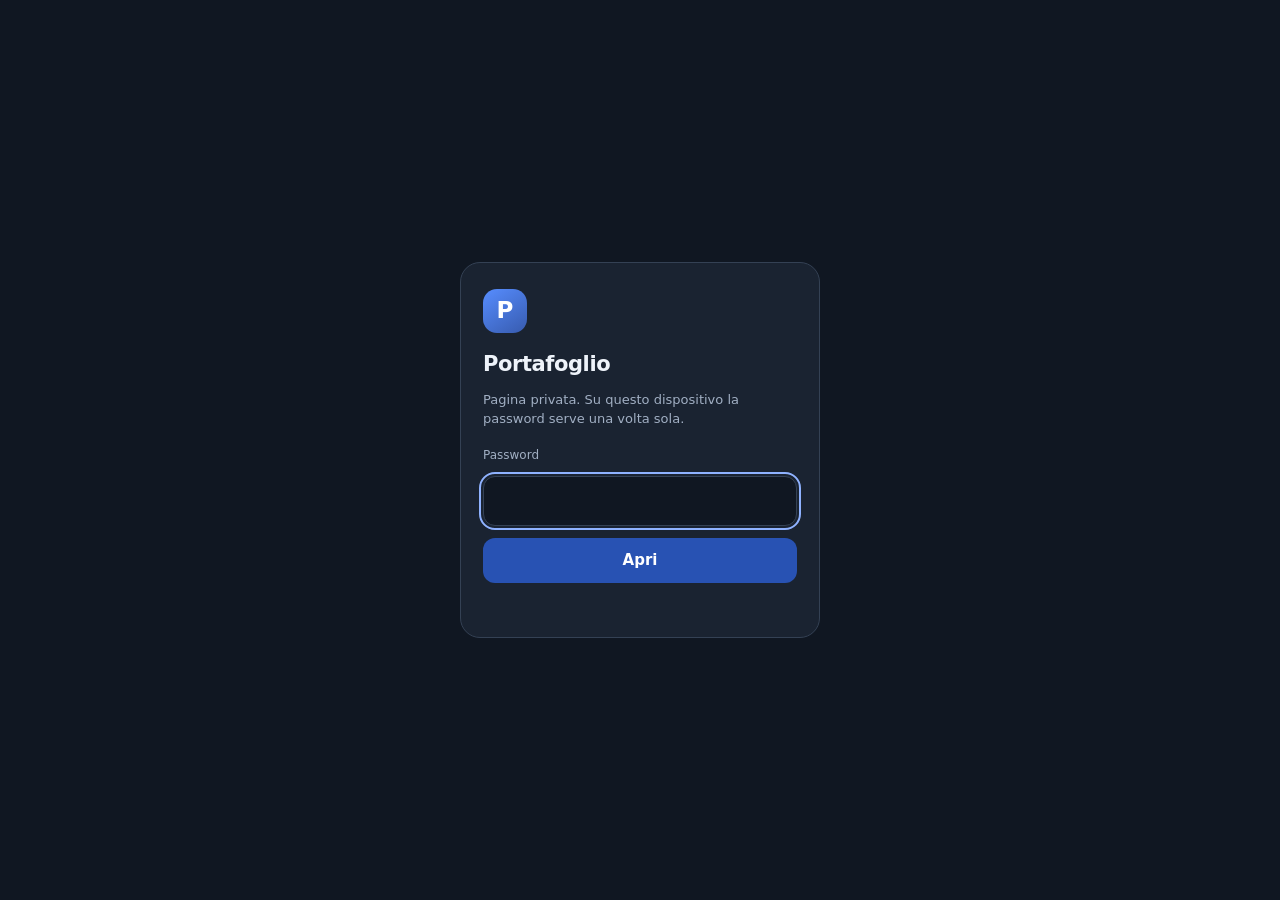
<file: index.html>
<!doctype html>
<html lang="it">
<head>
<meta charset="utf-8">
<meta name="viewport" content="width=device-width, initial-scale=1, viewport-fit=cover">
<meta name="robots" content="noindex, nofollow">
<title>Portafoglio</title>
<link rel="manifest" href="manifest.webmanifest"><link rel="icon" type="image/png" href="icons/icon-192.png"><link rel="apple-touch-icon" href="icons/icon-192.png"><meta name="theme-color" content="#171c27"><meta name="apple-mobile-web-app-capable" content="yes"><meta name="mobile-web-app-capable" content="yes"><meta name="apple-mobile-web-app-title" content="Portafoglio">
<style>
:root{color-scheme:dark;--bg:#101722;--panel:#1a2331;--line:#344154;--ink:#eef3fa;--muted:#a1afc3;--accent:#8fb2ff;--bad:#f08083}
*{box-sizing:border-box}
[hidden]{display:none!important}
html,body{height:100%}
body{margin:0;background:var(--bg);color:var(--ink);font:15px/1.45 system-ui,-apple-system,"Segoe UI",sans-serif}
main{min-height:100%;display:grid;place-items:center;padding:24px max(16px,env(safe-area-inset-right,0px)) 24px max(16px,env(safe-area-inset-left,0px))}
form{width:min(100%,360px);display:grid;gap:12px;background:var(--panel);border:1px solid var(--line);border-radius:20px;padding:26px 22px}
.marchio{display:grid;place-items:center;width:44px;height:44px;border-radius:14px;background:linear-gradient(145deg,#578dff,#375baf);color:#fff;font-size:23px;font-weight:800}
h1{margin:4px 0 0;font-size:21px;letter-spacing:-.02em}
p{margin:0;color:var(--muted);font-size:13px}
label{font-size:12px;color:var(--muted);margin-top:6px}
input{font:inherit;font-size:16px;color:var(--ink);background:var(--bg);border:1px solid var(--line);border-radius:12px;padding:12px 13px;width:100%}
button{font:inherit;font-weight:650;color:#fff;background:#2852b3;border:0;border-radius:12px;padding:12px;cursor:pointer}
button[disabled]{opacity:.6}
input:focus-visible,button:focus-visible{outline:2px solid var(--accent);outline-offset:2px}
#errore{color:var(--bad);min-height:1.2em}
.nascosto{position:absolute;width:1px;height:1px;overflow:hidden;clip:rect(0 0 0 0)}
</style>
</head>
<body>
<main id="sblocca" hidden>
<form id="modulo">
<span class="marchio" aria-hidden="true">P</span>
<h1>Portafoglio</h1>
<p>Pagina privata. Su questo dispositivo la password serve una volta sola.</p>
<input class="nascosto" type="text" name="username" autocomplete="username" value="Portafoglio" tabindex="-1" aria-hidden="true" readonly>
<label for="password">Password</label>
<input id="password" name="password" type="password" autocomplete="current-password" required>
<button type="submit" id="apri">Apri</button>
<p id="errore" role="alert"></p>
</form>
</main>
<noscript><p style="padding:24px">Per aprire il portafoglio serve JavaScript.</p></noscript>
<script type="application/json" id="cifrato">{"v":1,"sale":"5wQCaaOcndD7e4DsyVwbzg==","iter":600000,"iv":"69EDOoPguOt3qp25","dati":"75AvIFLDm58wvDDpJ2rz9xpvqvevBkzjPFNkt3S2SAqsNqeqy0Kg8baY4jhhKxVDuUMSnMH7/sAhxNJBJdDnv6kLHWaIhDW1zwjWbEnj9hHWS6a8D1aJ3g5R68eu1Aj6cpwfd5i1l9ndDLKL3uysgDutqlUt9/rxHHE87dZ0mIB2OWsiPLYJeNa6zyUwBo9gHWsxXxSGMqsmU71XrViZm0yqurb0f4FXY861/+16ymiPDYyDGqOyXR3ASMaaGBy1NfpKesmURg06LSd53Hh85AU+x+ZRze2wTdoDfTS9r3EEavb/FLjw/rD4fPB5adaoz3MIObBAq5Nymyxul+0AWxnvb2jaksd3KfjyQCdAZtM8OpQssUudoNbF/Y36YJXy1EBq/Wdaf7dqHifGDEqb1y1RKETHpDkM5qjwtcxhsoDHnSi63TofYD0nMUSwETRkiu1kW0wzgyz8jfeUOq1YQK6CYyfvWWI0T/U6BE+SyCYerv4bFPyf7lwOYIostKj+t6QJ7jZqCVQ52Hp4JW1JKVyZoTqAvQdqa1JoR593x9IhnKSYEIEXKPidSX3CoCkN3+qpdqgiM3mC8ANxnQO7bbq0dHbHVFrkBE57uTajCcrgaAfnmQbmq0B9cKfJ+U1SlVsk0+sFxKKuNIbRkFYQw1zBBh9mH2i6mFi/rr7PZ85uKOOuKE/nhXFIbVu/pYQgXByAbqTkIEBZxxcw3Kfsu9oOCTOxxEegTSpt0SMpuNDyrO83fqAehWJpbcQcrfL6fcJZCzJjOTNRmkw88fH7Qhg06pNzSrodXkklMso/+rFYd0HWutp3wRjMOhPEEmFxUPWjY92FX+n+owKjz0ohDWdzT8+DCNjr/DfQM0s/acrkQUvdPrPq2Q5Ezlg65aYpTezv/v1mV/kbBozfnJwyY8mCvrTHx5V8cXk9xrPByA35Sr+6NJd5IgQ0BN9BeP58lEqitd2cZr0lOg1E/8u4SfKRnccC5nYCj4lT2C+6lLb4IvFGB8GFl0xyseJUqdQX1rA7TNYlcbUNjmEDG8wkzSFrf455HWzCQU/QWpwZFPJc65choibHk1anaRv9y0Q+1EThQAjx6rNvqSEbvGyLtBqaM6vFe4iLQBw7FvUovNJ5Qm31Kdhh7Xm68BkMPNQwBZHWF3zRjZlUPlv11x7E3/SFir2qBBUjsBJjx4UpkNCx8pcYCoYUa2XyiXJOuk7hYgvayQoisI8+K1aA8g/F7TrUpqmnfuLlAj6/zIPQcyHgdfwMi1ZqFNzubp1zSG8ut6BgVhPHeuzlMjkUob7Bpo+Tw4AsshHxHdoKDFjvoeTC9TGUv/BFA6UMAYc3JkXuNxl4uOB1Cpu+zWuPspCpzNGuvRa5YBXlxBo0mWQe0WnCWRVOUWPH2kgT5aHjA2fSo0k/4JyU2zOW7PMvjJNKiBTS10raBBSAlw++i1WInC7RICeWdyFPhGSJ5oT/JjV10Gzcca7vpBdaH1B+y8Z4KGm/G0ljXO66Hh3hsV42+hrEMgx7ee29Fkx4x6brT3I41wMVxoeiUu0tE9p43m4tTM8gclgJ5IL546RJxvvyO71hKROpDAoUZxKMpjCq6oLtPOy3BW4KSiiP/PJZUs06PpoJFH8tqsH/hkVhGbx/gxdu1bLBGHrlVX0jp+M5Ax6xjp/NSm/cxiHr5umlf9DoaUG+KUHuItYimyUKk0+WoTDi4oZF+1UHme95iqMHhTs9LSHKTHwU9ykyO1PfWfe62sQbuLUtN5JG7Wysj73E0bJh0CygoRic1ZXHJyVaDVCz8tRWZ9lssBgHDy/5HflObjsHJBrS8eTxpfOm8srrWd7Cs1inokUo3PLGunYvLi5z770SGJUolFsYW+ny/H7sD+hXiWIEfPqLQdU5OviOddc+sR0M5v4RSRuwBpG+tx2j6w4mtxngpxWECkks4n8OrqjcmqtS4qlM0WZ6CFFr/U5t041k3qwO8lJ2jXExofdFgN2JmfKrECF+lClXkQAu/snAegJ9xa3sQGCxCqBxGu/w93YjI7b54ogN3Mkrm9iH+3x0lESlBQd4fZQkPunnctpiOIuKtFtPFQG8si9iu6U2lDP/NFaIxbP1URbDH1KRE3HV0sGvT76ocrpF0kl2m581jQGaS58aL5oNSo7mErkhv8cMOs7iLxg3BZr+/NgcscsYWqJdsSojDoz3neD+pghwwBEnATvNfqj45J1u0OpH+7WMMJfKitdogSDIovAtrMTqurJGuMbGK6Ak2C38O9ED9zN+6oTh3Zou52jV8VI/NmITpzd6FGOzskbb59k1Kdxb07pXOy1iMEiWLIWfcb+RQBR9Eg2b3cBepchOB8d/XnZQ+by+CZ6Qqz5UD9lSpAvksSu6+zhMx58sVPzQjw7zNpwTAaNv95dImDo8qD4wJrxHxvPee8GmPdFs9NPLoiy4JNxmvzz14j/zVGI3FAKXbEEHfyLsRhYbWsuMqLDttaNm0yu4hFxefIMxJ/qWK4ihAN3WTaVI4OMU2oh6xMRtCPoBF9YoKCp6bqmIg+L3hIQvItM/7WHDBBFJPXNT78b7fQnYYK1/Fl2UDgfaNxmHojsxV2sXm8Q9KHBysB/xEU3r9lyzUkPCxKcwa+n7/wBlWjc15pKLxjzeJJxnX6greLC4QdyRPYJ4wWEnZArdZSHmT71TJXwILL+GJ6VBu77jUw9d/Z6EmWpiY2pMqltjLG/Vc0G20Y7PR+m+r8Uq+hYr3qjlKx9EwdkbH7G2FNj/vkZtzrviuWTKwp26m0VTsJ9FD5ZE9dllcdI8AhWq4dMnkoOuC5Fu7KTwshsGGqz9miHKjrZ50OY/hGgxjpJTVfH1VRDatHY5NbAHTDJK3B8IqpkAAmsNsNMsHSNi660i+XqKBPN4ZnGOx5GiOL4PKr5GpjZuEPzHlVMNOgc76vOjEJ4rRRS5CRz1yFX0mf3tje7AHpBdLruOnW+ooWG+Y4389ogPjaYyNHX+iazy5LucmJdFt37IuylJJa/ld5AXiZgjG/KmNzwMJAJPnrctD4MPN+OeefZ/bY1dMsxGOGM52Jg1bn8mah99UC0uFACrSGdkR/vBm/fmBRiE4QtmcqqfzbRpcs9bJn08XEod1YxsM2uR4B3vqZsyitWoNG4VEGFobdRWLGrV1zbGzlPZZpaAl5K+QLavcV08JPxYFORD8Ha8CAhbLq8ywgQxNFcSHg+TrQg4wBpFD/2yATAFvyJBRkmPHzhLwqTWp58NyenzNgt2jXYNFZFTJrqzeTXHRBWPOw7VduzETxmZe+NBITlfsjD8QvnUx4WBilIFYztoucc65ezAkwPUSpaRvIAcgREsj/YJ48BCZmY2GFGhrNkxfjvw/AvaYNe1lBrFpepPFqcbo8u0S/7IEMFDTpPmuMnPYJMX/[base64]/kAJzezeAabTN4KFxy03owH8++r8/3CCp+sAHpy/Va1SUh6conNe2vxFzc5jK2rSipE5rwxoD9cdtRT0qKxB0+1pKXUCuxjsy03f7IP8qf4oHXMjTZooX6q8RgOcu/n0G3VHRXS6bBSjhS1CjLSOZA5Ef+X6qdznaljYHbvs3KlVc341JPA1KF91VgsGOdSzKGpPjMRohci60WCFkbHk/jFiXQHHJWwuLjKf54okkgBajKc790t2qNXcZfczaIv4fUxwNdkQGChmKE0okDQHbcdJ2ZbQvGAm9lEER1ptoJNCJoCz+Les68V8af56zjZKm6NO4QMve8J/QHk2UKFIlV7e5YDdOanxC+6ISFuhOedNMRUeAe0IsglYjnsLnF0y8oP95shwjc3gUjas50P2RO2cs2diDE0FIWzB2B4z6MjPH8nj2r5Dr2b7T4LaurVpsNDcatx7r3EfDaIw8Px5/nEu2hBPKXWQgTbG92m1apikyNVxQex5Qlx40M+qlKtDIW8084nrzn3OoGKBJgoL3+iv2116w0TXI/oEKgRbbqbWdLYPkF0TiW0ghHAcv1BQ+Ovr8ufA9BQbUYClrV4BvqdqA9QkCQ38HC9ym/Fd+izj0KBS3LQcPFjdHnjZTQX7p+g0n1LIGXCehV+Obw+IRTD4kEZxx/cJ1RIV5WNlt8ULCOFK5go8hnpkz7cE6oX4b//NWO8Odu4OGnEeecwkOlYNjCv430J/ifGW4+mzArFRr9t/ETYM6lT6mGBYM+WRU9Bc6vrwgaY1yQJaF6lWENooAqhW/wouDlOi7ogmVoHSeTuZF6rJbPaf9bL1XMBSFAcoa9wsfZ5FhzHlrwhfDWpznYLdAASCweV8EiER2xInSPMqTDITgtDdjF/v8AlnZNkmZPh5BAP/pjHSrE2c4H/MYyUAYLRWRePst49HHyy3gnUQ2IyJyOYt+GhY7KeMAW0AjKQnS4gjo5Gnwlp6XLbJv+BqGWHpmkRXouePXT8AnO6LUSSGmL6GhY16ER3j75sfo1d15WMxY9sIlzJ1wS5V1Mls36HHSRwu4R//3j13SpZznyPeB6XjUGn1UdKRnYw1/QTUfvAH5VsuzH8F/LcIiNAPxn2KYCE9597A/Kizdej4IcvzLtujvtkCbu5qx+o2L1btDdgmaSNd6ZEma44F/2y3iTSqILMjGoCBg/5H1+vhVHIvcdwNHkPICY7GVzTTsreVpRHTPBPkVZLh+fD5Mx5p5G+tNxMURk2Mz5CTCO5PPwwO8MZX/1V5i+YWgwQwoXZTnUvqzUfymAEbUirwaRM/bInjjDabyrv468I9terGu5nj/qOQuqvx7W5IjIrxpjPPBoyGU9Bii3MvDycGwrSUQ4QiiMK6ccbekXo06dqaWwm9U5x+tJszT8in75nBEvc1JzAoNcLaRwUvn57hf7j//KQG1kLzQv6C7FoAyyJuOVM31bEW7QzdDUMP+9lPlM0yXV7mxVuXFgvoJKKukkDwhFAhKCE9IslVwFVod3F+h9mQ1hZne4By/8W0hGQ9yeY2Kb97kpMj+W8QCNXK1JMqZl1XM2kKm/9/up1gizuwfus4ho3LY5biD6hsY7mt3o3D64gh2ncdi+hxOSGFwEweYB+epDmQm21Rb93eoFLaUZnUftHiIXc0VFiT5/qFFktwD7miZ3+VFAQxGNwzvU062yCUEm/RN9qN4/A6Blk0d+rim60Zv/GKU9QX3D3kn58Tb5LD2hNUJQzqIQZsM9k7ocDexovdtyQuRQXLZo00qHe3sxA5ZF1qlx/[base64]/BSjRrZpUrUYSpBSZf2HZ6r6d1qrqiOpO2N0u3jl44zwW3EGQvkNWXyXDbNQlKFFNOwxUijb+3y0ANoU1Ey88A90MIb7ibaDM6yn0ef8tr0We2HNVR37wRC8BJEPcVaZ2NBdcci0vN3oBqY0Yofw6cWZKLi0zEAvQLcobPIHlfHK6dSEQP5RDH00eC8UV/0JhuXtehGURWOEA2UYGaM5sGUVYHSzL/4cHUw/w7n98sSZekDFJVihWWEweCPmR/eT826tzSt3Hwb0AH1lQe/K8oqE7g2Nvhx97gaZVtXWWHHkZQV8OHNv8v8z/8vzpdewn7rCfkmV0qZSe+bh/Urs66AhROBqaNMgOMup2lMXCNt58RVBSH0WIiK6tBpAuf9Wt+Ps0Xg/TSPLU4xO3rUcyu5QxnLWU7z/i/TVu6d/[base64]/Ghuscp4jChA9MBMAdmS7axLiwxwkVXJPdw/I+AniC+3HPk7z1N9iP48DiTNtziqAgqIm9FL+133RsrGYaHBLdUJaNKBG09BDrenbobzI4nDbI1QjcJNttrQwKOivfvw5nOB48w0zybvGp5V+M5l5zH5fTOM12CGC9cExh/FD08S7UFO8EsKXsO44Dtx4kMBU2j2RvLhvBMHV+/je7DSM6GiC/jBD5Nkt/zmAeKavjFBNyLDHraEkpK8kxu3j3Y8m4VcKtJss8FqJCcu0qA2gKgVdy0hF1gYzBd6Q0Zu+cxIFg1k/tDXg5tEPBppOhV5xpulRFSQe7zj37TQyh7p8QT+LGqGC46XJxve+S7GDOX+Ok/32ek3TtbB//GUKQGKwsUPVvLpeEAycPgyxZUqACLZuoHZOouRlgHOSg7E5wm2poJTKB6PgZjLy15TVrBrZ9jCMJ9Wha/RTS62UWBm9kVFXOqlm5xmcFm70+sMNU3uJYf/nWB/0p+2CB9xSO2ndFsnhRao2pL9JMVSoT6kj1i+8dW0WPWpiFANEhtX/bx+7HWxbEy3+eiSZLBlLuaJ095NLLq9491B+kbK7hc/zfaifjCU7A/sm+YC4KGHqayfIz9EwtNkTmqfPLWJ1ahbzYVMUxlkEo9xnf9wMCc6VjyFJ6R6vJDmPVwiEJrv9KTrehCbkZ/x00iN8O08g/kukdhEbygCXQHYrrNg5JWM3Aq4mtjD6/hMvWoMuAPcXviEAJF9RbPQhZA9gs2AXjxVuZZ0GuNGG9FCM0B5rLHbbbYFrKBfGhSjtLiuzKmu0TGkoqhVjINs0PRw47z2ArP9DMa9INcnVEGLa7r708oDJfRuKlMZvk1pMu2I4A99fzqMevui/Hj6Ia3n1FuZfg9MqhlrGlVvpKIhUh5FIM9MsE3doVDFoC6oONgNth9Z7J3ZIxsKSzj8FSjF7tMWfp782rxjAAmFrFjbuVfchiKcYAETWDC6iqZ5lczFuuke+hxl/vSmb2JSZutOXqyaqARBGwP2zW9WPcF/ApxuyN1jDrCy64aAKqBZ/SGh5VCRjC4TAvpTQQMjWrHpIlhqx+XrfoBEEFB/iDJDb10swZnDBZzbXSHFOZfiH5UBI/kt2dPd1w52HarYoGov6ejbHnt/Cw5OmyCSwuWKPlluhIX14Z8EX8O2w2HkCMpaA+NkExDUvox6Qh8kHKFOONJDzbhv6xp/XwV2aABL+JoPd4ayweers/zuAu/aadIP6cOETCs7XS7kUdTeiXVeKSwMSNmeEdHDKxjk0626wBhakpnVTSZhHuI4h2N0x8BYewKUF3I4Bbpr8ywlABuyebHai+Pri2W3LaV8iQ0bQofZlxETcrN3Y+jkdpwSofXXJHLErb299e6qGu2kASilipIvidds6lYUMLCiPQb9llmRjJbqO4rF3bzmGcF/50+TSSQT0DqnMRo/LCbUP6JR5x0ceVxKNjeWKj6d7hZqBG1IwwkKeOHzaHer1/7sl97YQVhA9fXzLwBmuvWDIKEeCBVecJLaYrqftuBOKCxFuNfxfX20r4EOJM7PSnuFUafBfoH37ctG/EavQe8CEmlPyl61qZe4z1piVFkNs8rR0pWDeFMx8M8zotjae3/WuECtbRiFPBtDwwm/XQpCjlkkINoyTf9uEA9qqBulPfCJgmpVlUPh1qBXRoaj6JXTsx3z6IYAidsl2ZIk9HteNqOSKM2DNWTASZi7yf19gqpmB/KY8czQ9u+7DfbXcdRXfCx5BTKcCiyqZ3v38L+YFBLTYk4ZfQC1nDaEMF2/34a1EIVBpLxnXbKkz496sNDSLycQeL698gRJOkR/yNskss8XhHF6Wc9oBJPUB8GxVAXqRSkFamh5kK66bp69bi/Vvato/A/IrDne43fOgOlyzYkggitg84eoAzH53r1ccNn9mn6W7pq+3JHjrjBoDH2fHhxkZIdzpa4ZUsuiNDdV/oi+gw2kT3nz42koSnIsPx6gkeAvnYHm4whZ6mAu7cVV80LEOfIyxl66n0F4rT+RC/D/Su1uC/xDp7HSHjz1/geYvjgd/a2IeJwYavwsvAUZUMGHzmUMkbyDXzb4hzqNjz+G6jWH3hsdvdu1hlWKuWIF2IHYXvbDsbJofjYBXoPkfzpuOwbqQJzifaXFYygG+79d23UO/GqCch9b1OiW4A0+judgPUVZnj/X34Jb5ZIIkeBK/tk/Oc/6NMnnN6ma8/[base64]/+g495bDZElGH9BmV0Ot9v9gcRNIFrOMA9w6ClhQ6eJoTqnM9fJaB/6eAP1K3UG7nzYCriMhUTjAfq/87/J4eHWQxxc2XOOhqxlag/ZPPm4PYhU01o9Gkk6mHbc6MX29CHHQ8u5C5bX4jeNrSLsrv6zWWsNBmfOqbtor6tcX1zeDav3c6wOoTLRJy2Ji96c1HD6UNRETTNBjNv9E6N2POIVWlyYqzWSv/8IWvojsjSNv1RzwK96TiA8Kb/eOvMkICbmLufaGNnz27LuP6CI1oE3nllID20Xiro5G066BEcAtz+V7pRIMX3WHjfcIo2r3eBIOdpGfzphNeX7j5zHJ9UM5FL9JFBVZv3qNgeQwnp8lWRMf5yR6VCOUJe5oksKXKY8+TZTTB0rnHHpfGIFJ9b4iYeJRKlGYn0xrjtj6f1665XtoEsIwCJ+9yHLk6r8/F1rgEeHyBrs+Nrw7VkUw3iR68CMOMiJzSNU1VRFn+Pl1bbbiuqclc+dR9A9ViyLbHgfgUU3e0C7pLBmixq3YkCMQv/+Dz7Q7khdrr1P7t053k1p5hMfu31pX3ZK4qDc6D79Zpv4oZBTAag9iHWIV4fWdEo9yaeA0v7+VeGvVmgK7AA6lyWfZbelKFwd+Kxfb+w+MWerE+y2foEj7Ic1sqk6sQ8hCsg+aTHs1KsSnPpeZ5CAZV925vgy3DtmsAp6ikLquPfvaIH9o/6nYMQO0sULi0FrFRluWthW2to/dBC2WdxknMVsyE8luGzS/KUd+I0PWxGILnXOHUsDtQSeSjH4X3L4ufgCSbCph69WtUtA+zKMguoiW33tbKE8Ht+Ddbf6UqMyrgmsmibyiupYeEO813vtWIKL9qwVNpkfty0TBuJfBzmuZNGa935nHK2+vsmd3HzZjPPkBDHh6hp9+M0otortTZmowuxhG1WbhGHBzUaDpR5jJLOD55WFxvnOy/TFkepBTHAD00DGLnTFyiT760saS+1Q7v8KKvbX83qrk2DRjjSyq8VlmFXDTabk2Rh43zNGA3OJZhJTlCn6hmK9KMdh24bTTJCV4YjaecmAmI0toJfl8HPELJEo75/YYhD2c5wOSsBDDb6rfn1a8DvlMPYBOsNFqNpknEkL+JiFSbjpjoUt7hTHillDjmmS09fnPXOBbALX9+DbSSgLV0pXyIu2e/NQD4gqbXiyrryfec4tz8OAsvQUQvLUUL9KIeL0so+mcCEvJYFaJDNQSTZeIwhA9OjZgOqoCwQiYH2gxniaxAcnBLa6lT2sGPXuNNt8nGv9L9R2dYKMkX2JRJgjQQqasqlZQqgyQcRE10JnC+5TO9mMignAb/FioUTgMxmLxfnWaCafyiolazvDDerkdnSD2x55vcwqhBJpZPsUag8EIfHX5uqDrUlguN4CA1k/hispcm6leElbSKz4Sazw0Ac/fWrTyaMfmx+Lo59QCJ9eSibtoFPRf2TIrbJCRIvSX0Yc2iaHRVSw2+cEC/8nqlIxhmkZfHoeF5JRUzB0DuqWdSAderYIpgivCpSsnTLmLEKNvokB3orarl8wuUGmrV5pT2ITKTd9j/lRUYbKGNB3tIodbtWZiF9G0KX2Sf+Bq2SCZKktD8uwsThRo7jHrVX9rP+1BHPNT26aWQtu/Er1HRekuff+/KG+jp7s+cmyJe2D48w9sjsHGu/MIY48+mFZFcOGxSeHWaVvb7+duYrT6FHUFPVeJKOecXooCHwbkgBnil7S6WyiuEcxp4DuPXYbPhrgU94xsV2ChXymn2vYgrp3nobcoG9eBrfMLsU73hmmBg2+YGYoEhPD40/6mghqB3CwljmZ6ZnWg2+WGNZJqZW7uAPKu60YSlviqvBtQqdywqpi7INP3nYcjM6beI5wZvVPp3JAyKeDDy+OkT2yfZAyAVLP1xngrq/[base64]/46iCm6JiWZSkQHmgABXEa1/NZJ0HpRfbdm9DXLY1uiUg0kBNf4yxx0nWaqet/kSB/00DDtEyLFUDst2ovoiPauhyzwkJ5z0xg25G3UuK3XXa9UJDahKBavAyzZv13hlVjjQd+BquFJuJJQLg2gN0xD/joUMIbHj56fXeTo0pQA9GyYg31MTbQr9OZIPwuQneYroVi0Fubd2TItrLut3kwt8mm+cKjOflsKAHrlV1FzWy7fkXz96Y7tTdfJhk5p0+zJ8slos+pvMfhoqZVsygxB25/iyVTqxbIpmge/sflkMXls29jjjvTGBZI"}</script>
<script src="sblocca.js" data-radice=""></script>
</body>
</html>
</file>
